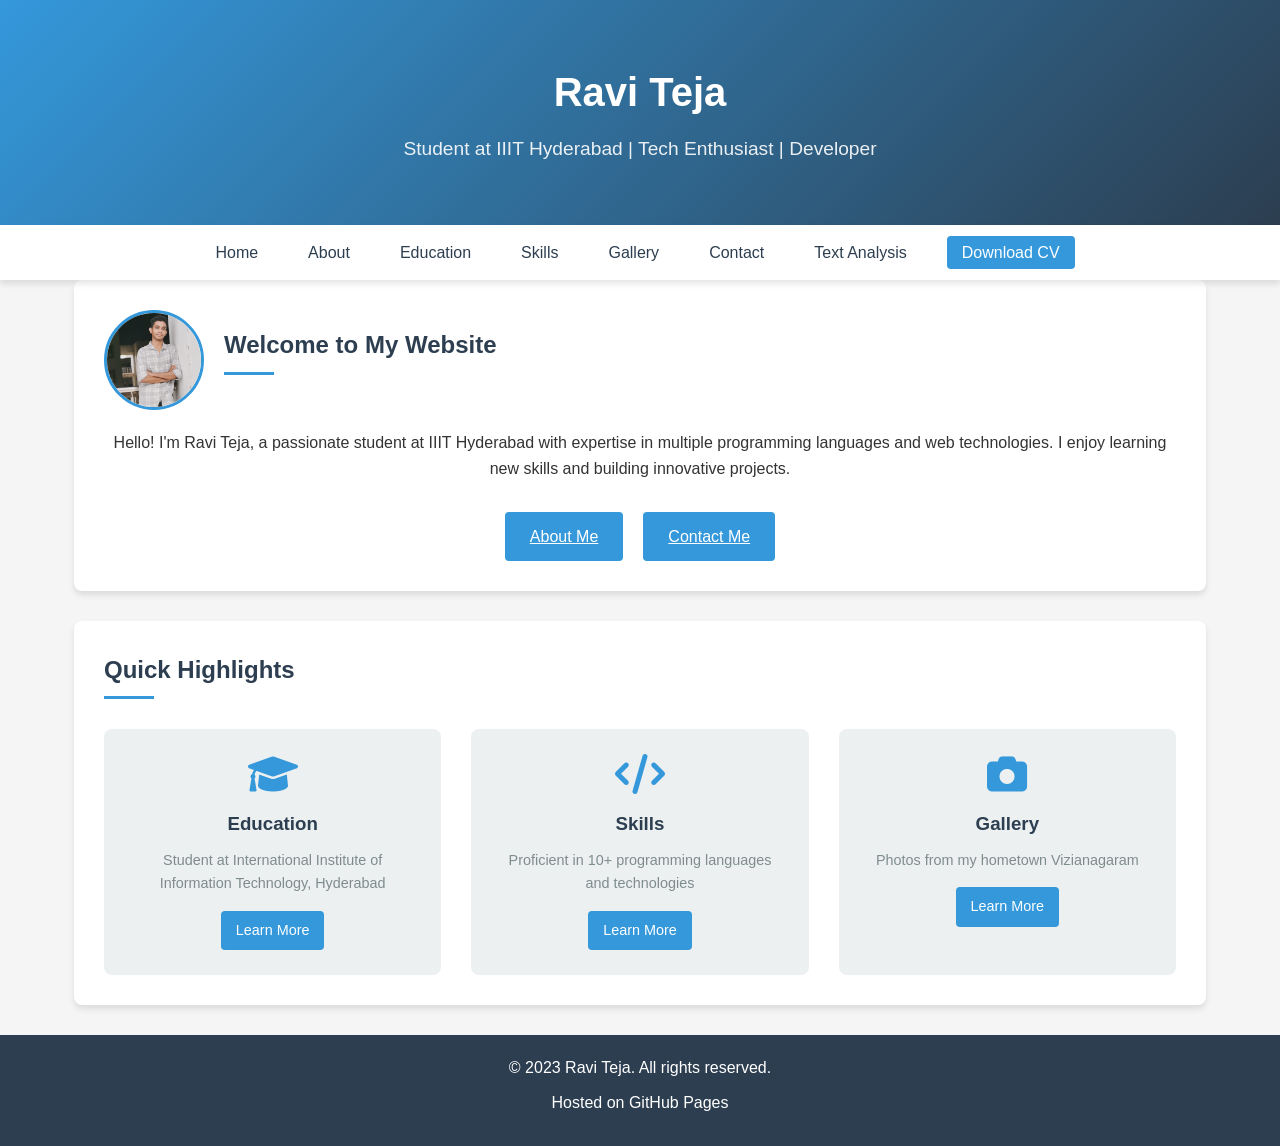
<file: index.html>
<!DOCTYPE html>
<html lang="en">
<head>
    <meta charset="UTF-8">
    <meta name="viewport" content="width=device-width, initial-scale=1.0">
    <title>Ravi Teja | Home</title>
    <link rel="stylesheet" href="styles.css">
    <link rel="stylesheet" href="https://cdnjs.cloudflare.com/ajax/libs/font-awesome/6.0.0-beta3/css/all.min.css">
</head>
<body>
    <header>
        <div class="container">
            <h1>Ravi Teja</h1>
            <p>Student at IIIT Hyderabad | Tech Enthusiast | Developer</p>
        </div>
    </header>

    <nav>
        <div class="contain">
            <ul>
                <li><a href="index.html">Home</a></li>
                <li><a href="about.html">About</a></li>
                <li><a href="education.html">Education</a></li>
                <li><a href="skills.html">Skills</a></li>
                <li><a href="gallery.html">Gallery</a></li>
                <li><a href="contact.html">Contact</a></li>
                <li><a href="text-analysis.html">Text Analysis</a></li>
                <li><a href="assets/cv.pdf" target="_blank" class="cv-link">Download CV</a></li>
            </ul>
        </div>
    </nav>

    <main class="container">
        <section class="card home-intro">
            <div class="profile-header">
                <img src="assets/profile.jpg" alt="Ravi Teja" class="profile-img">
                <h2>Welcome to My Website</h2>
            </div>
            <p>
                Hello! I'm Ravi Teja, a passionate student at IIIT Hyderabad with expertise in multiple programming 
                languages and web technologies. I enjoy learning new skills and building innovative projects.
            </p>
            <div class="home-links">
                <a href="about.html" class="btn">About Me</a>
                <a href="contact.html" class="btn">Contact Me</a>
            </div>
        </section>

        <section class="card home-highlights">
            <h2>Quick Highlights</h2>
            <div class="highlights-container">
                <div class="highlight">
                    <i class="fas fa-graduation-cap"></i>
                    <h3>Education</h3>
                    <p>Student at International Institute of Information Technology, Hyderabad</p>
                    <a href="education.html" class="btn-small">Learn More</a>
                </div>
                <div class="highlight">
                    <i class="fas fa-code"></i>
                    <h3>Skills</h3>
                    <p>Proficient in 10+ programming languages and technologies</p>
                    <a href="skills.html" class="btn-small">Learn More</a>
                </div>
                <div class="highlight">
                    <i class="fas fa-camera"></i>
                    <h3>Gallery</h3>
                    <p>Photos from my hometown Vizianagaram</p>
                    <a href="gallery.html" class="btn-small">Learn More</a>
                </div>
            </div>
        </section>
    </main>

    <footer>
        <div class="container">
            <p>&copy; 2023 Ravi Teja. All rights reserved.</p>
            <p>Hosted on GitHub Pages</p>
        </div>
    </footer>

    <script src="script.js"></script>
    <script src="text-analysis.js"></script>
</body>
</html>
</file>
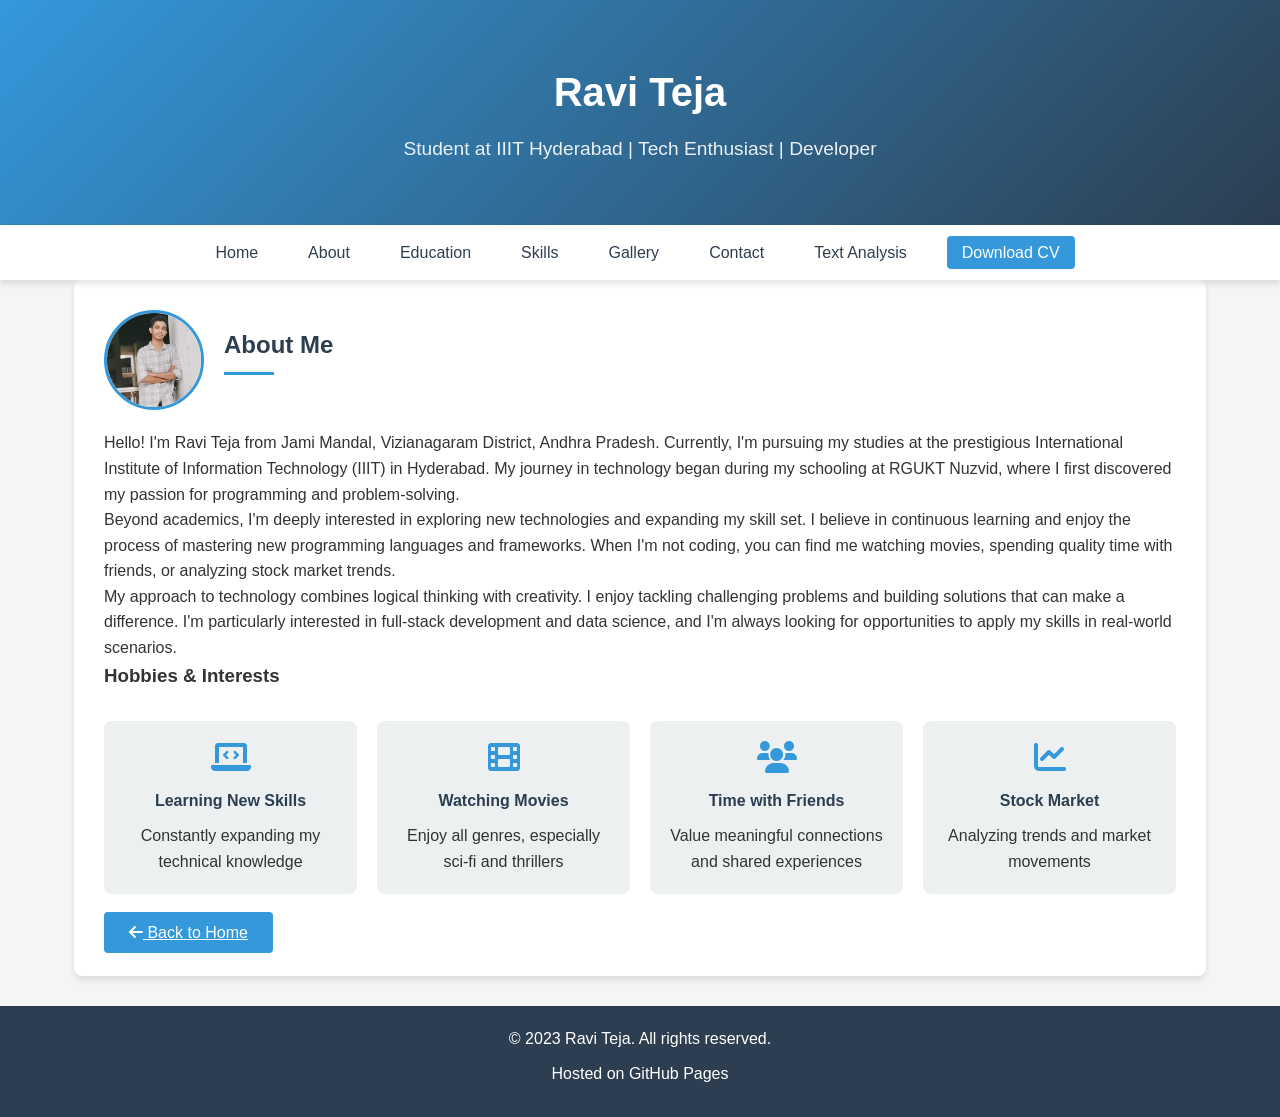
<file: about.html>
<!DOCTYPE html>
<html lang="en">
<head>
    <meta charset="UTF-8">
    <meta name="viewport" content="width=device-width, initial-scale=1.0">
    <title>Ravi Teja | About</title>
    <link rel="stylesheet" href="styles.css">
    <link rel="stylesheet" href="https://cdnjs.cloudflare.com/ajax/libs/font-awesome/6.0.0-beta3/css/all.min.css">
</head>
<body>
    <header>
        <div class="container">
            <h1>Ravi Teja</h1>
            <p>Student at IIIT Hyderabad | Tech Enthusiast | Developer</p>
        </div>
    </header>

    <nav>
        <div class="contain">
            <ul>
                <li><a href="index.html">Home</a></li>
                <li><a href="about.html">About</a></li>
                <li><a href="education.html">Education</a></li>
                <li><a href="skills.html">Skills</a></li>
                <li><a href="gallery.html">Gallery</a></li>
                <li><a href="contact.html">Contact</a></li>
                <li><a href="text-analysis.html">Text Analysis</a></li>
                <li><a href="assets/cv.pdf" target="_blank" class="cv-link">Download CV</a></li>
            </ul>
        </div>
    </nav>
    <main class="container">
        <section class="card">
            <div class="profile-header">
                <img src="assets/profile.jpg" alt="Ravi Teja" class="profile-img">
                <h2>About Me</h2>
            </div>
            <p>
                Hello! I'm Ravi Teja from Jami Mandal, Vizianagaram District, Andhra Pradesh. Currently, 
                I'm pursuing my studies at the prestigious International Institute of Information Technology (IIIT) 
                in Hyderabad. My journey in technology began during my schooling at RGUKT Nuzvid, where I first 
                discovered my passion for programming and problem-solving.
            </p>
            <p>
                Beyond academics, I'm deeply interested in exploring new technologies and expanding my skill set. 
                I believe in continuous learning and enjoy the process of mastering new programming languages and 
                frameworks. When I'm not coding, you can find me watching movies, spending quality time with friends, 
                or analyzing stock market trends.
            </p>
            <p>
                My approach to technology combines logical thinking with creativity. I enjoy tackling challenging 
                problems and building solutions that can make a difference. I'm particularly interested in full-stack 
                development and data science, and I'm always looking for opportunities to apply my skills in real-world 
                scenarios.
            </p>
            
            <h3>Hobbies & Interests</h3>
            <div class="hobbies-container">
                <div class="hobby">
                    <i class="fas fa-laptop-code"></i>
                    <h4>Learning New Skills</h4>
                    <p>Constantly expanding my technical knowledge</p>
                </div>
                <div class="hobby">
                    <i class="fas fa-film"></i>
                    <h4>Watching Movies</h4>
                    <p>Enjoy all genres, especially sci-fi and thrillers</p>
                </div>
                <div class="hobby">
                    <i class="fas fa-users"></i>
                    <h4>Time with Friends</h4>
                    <p>Value meaningful connections and shared experiences</p>
                </div>
                <div class="hobby">
                    <i class="fas fa-chart-line"></i>
                    <h4>Stock Market</h4>
                    <p>Analyzing trends and market movements</p>
                </div>
            </div>
            <br>
            <div class="back-home">
                <a href="index.html" class="btn"><i class="fas fa-arrow-left"></i> Back to Home</a>
            </div>
        </section>
    </main>

    <footer>
        <div class="container">
            <p>&copy; 2023 Ravi Teja. All rights reserved.</p>
            <p>Hosted on GitHub Pages</p>
        </div>
    </footer>

    <script src="script.js"></script>
</body>
</html>
</file>
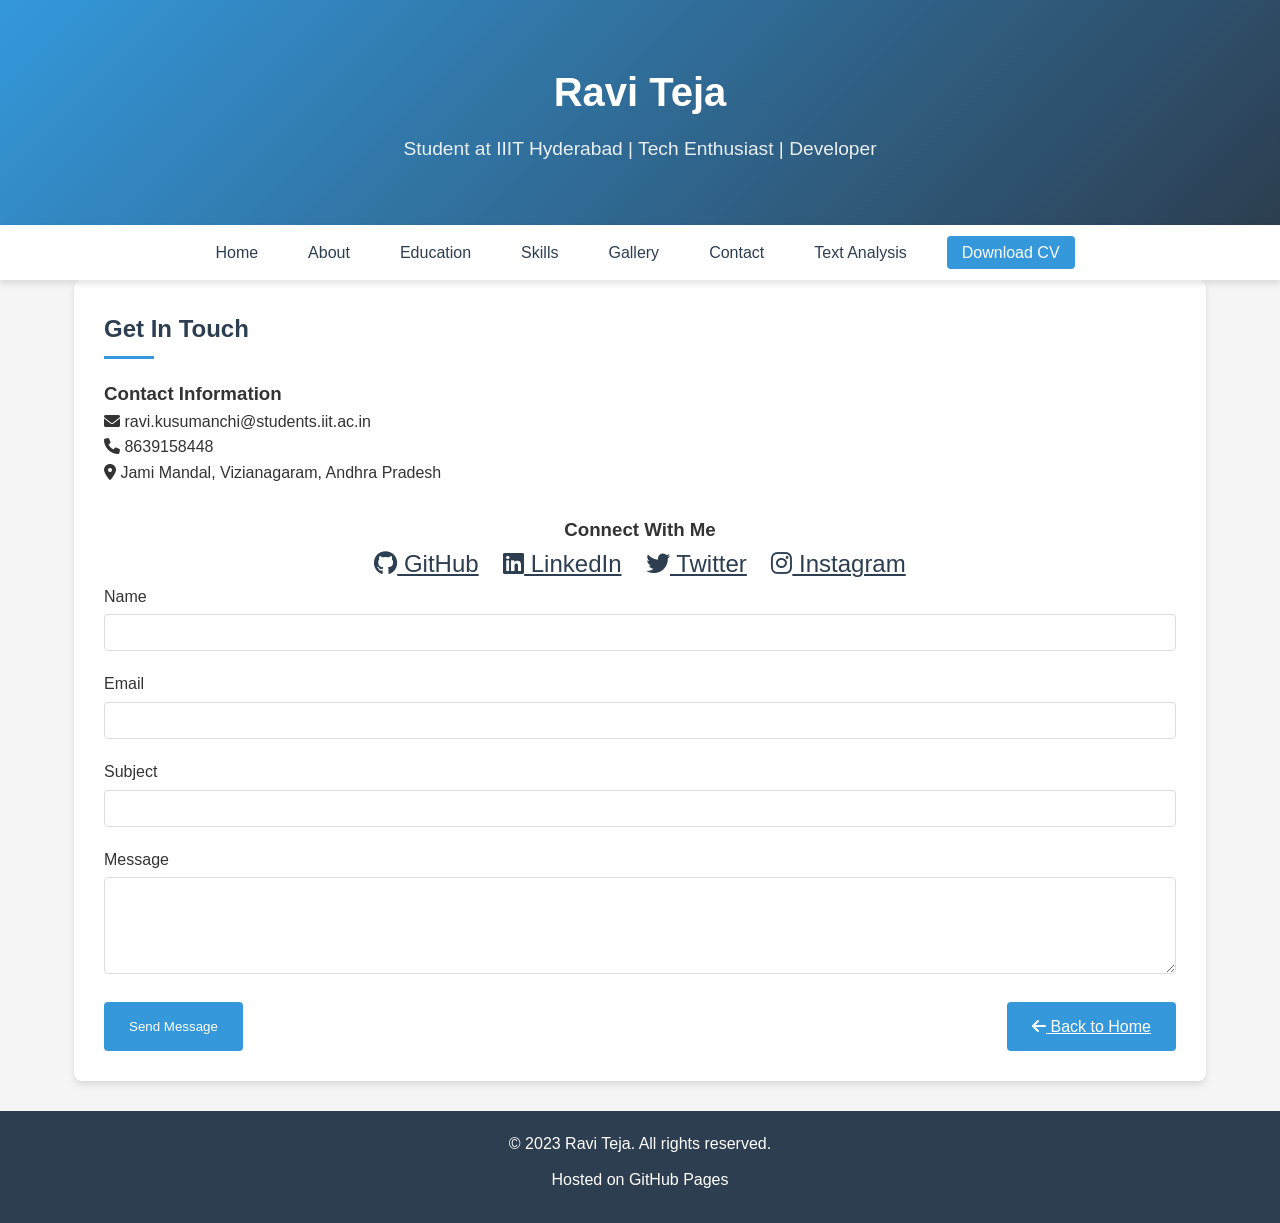
<file: contact.html>
<!DOCTYPE html>
<html lang="en">
<head>
    <meta charset="UTF-8">
    <meta name="viewport" content="width=device-width, initial-scale=1.0">
    <title>Ravi Teja | Contact</title>
    <link rel="stylesheet" href="styles.css">
    <link rel="stylesheet" href="https://cdnjs.cloudflare.com/ajax/libs/font-awesome/6.0.0-beta3/css/all.min.css">
</head>
<body>
    <header>
        <div class="container">
            <h1>Ravi Teja</h1>
            <p>Student at IIIT Hyderabad | Tech Enthusiast | Developer</p>
        </div>
    </header>

    <nav>
        <div class="contain">
            <ul>
                <li><a href="index.html">Home</a></li>
                <li><a href="about.html">About</a></li>
                <li><a href="education.html">Education</a></li>
                <li><a href="skills.html">Skills</a></li>
                <li><a href="gallery.html">Gallery</a></li>
                <li><a href="contact.html">Contact</a></li>
                <li><a href="text-analysis.html">Text Analysis</a></li>
                <li><a href="assets/cv.pdf" target="_blank" class="cv-link">Download CV</a></li>
            </ul>
        </div>
    </nav>

    <main class="container">
        <section class="card">
            <h2>Get In Touch</h2>
            <div class="contact-container">
                <div class="contact-info">
                    <h3>Contact Information</h3>
                    <p><i class="fas fa-envelope"></i> ravi.kusumanchi@students.iit.ac.in</p>
                    <p><i class="fas fa-phone"></i> 8639158448 </p>
                    <p><i class="fas fa-map-marker-alt"></i> Jami Mandal, Vizianagaram, Andhra Pradesh</p>
                    
                    <div class="social-links">
                        <h3>Connect With Me</h3>
                        <a href="https://github.com" target="_blank"><i class="fab fa-github"></i> GitHub</a>
                        <a href="https://linkedin.com" target="_blank"><i class="fab fa-linkedin"></i> LinkedIn</a>
                        <a href="https://twitter.com" target="_blank"><i class="fab fa-twitter"></i> Twitter</a>
                        <a href="https://instagram.com" target="_blank"><i class="fab fa-instagram"></i> Instagram</a>
                    </div>
                </div>
                
                <form id="contact-form" class="contact-form">
                    <div class="form-group">
                        <label for="name">Name</label>
                        <input type="text" id="name" name="name" required>
                    </div>
                    <div class="form-group">
                        <label for="email">Email</label>
                        <input type="email" id="email" name="email" required>
                    </div>
                    <div class="form-group">
                        <label for="subject">Subject</label>
                        <input type="text" id="subject" name="subject" required>
                    </div>
                    <div class="form-group">
                        <label for="message">Message</label>
                        <textarea id="message" name="message" rows="5" required></textarea>
                    </div>
                </form>
            </div>
            
            <!-- In contact.html -->
<div class="back-home1">
    <button type="submit" form="contact-form" class="btn">Send Message</button>
    <a href="index.html" class="btn"><i class="fas fa-arrow-left"></i> Back to Home</a>
</div>
        </section>
    </main>

    <footer>
        <div class="container">
            <p>&copy; 2023 Ravi Teja. All rights reserved.</p>
            <p>Hosted on GitHub Pages</p>
        </div>
    </footer>

    <script src="script.js"></script>
</body>
</html>
</file>
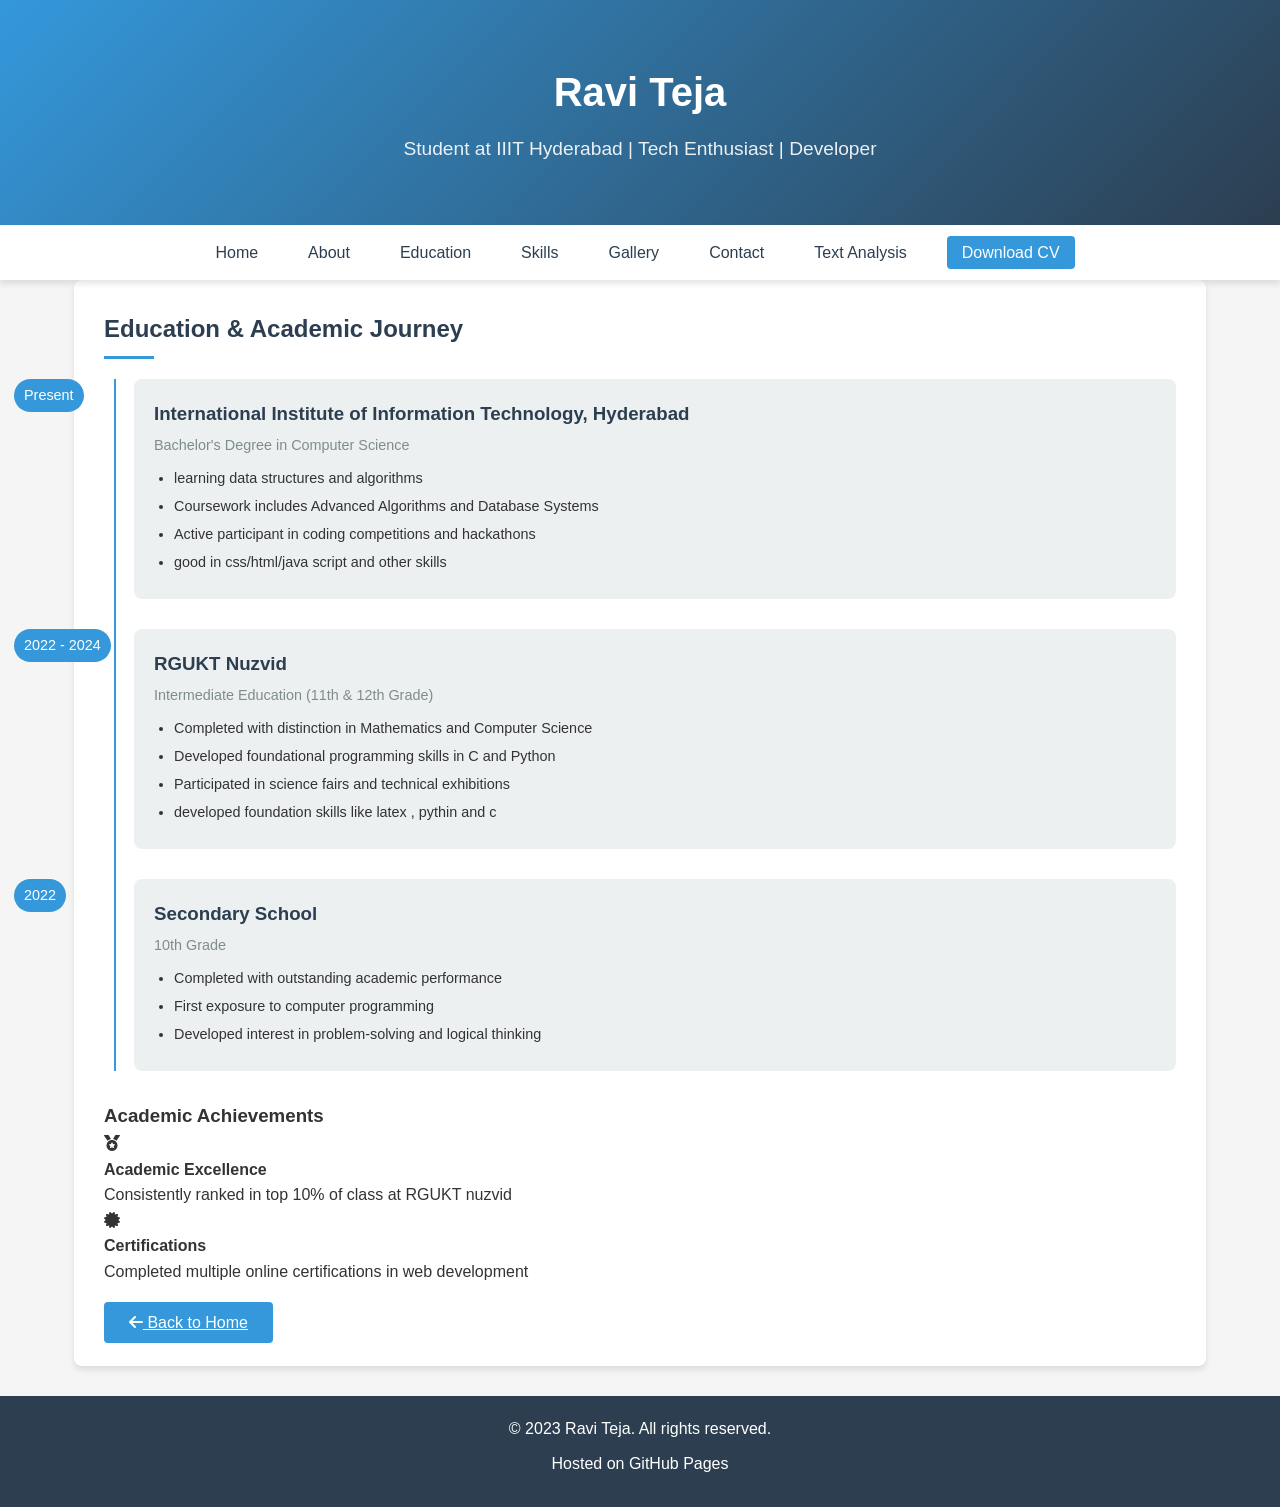
<file: education.html>
<!DOCTYPE html>
<html lang="en">
<head>
    <meta charset="UTF-8">
    <meta name="viewport" content="width=device-width, initial-scale=1.0">
    <title>Ravi Teja | Education</title>
    <link rel="stylesheet" href="styles.css">
    <link rel="stylesheet" href="https://cdnjs.cloudflare.com/ajax/libs/font-awesome/6.0.0-beta3/css/all.min.css">
</head>
<body>
    <header>
        <div class="container">
            <h1>Ravi Teja</h1>
            <p>Student at IIIT Hyderabad | Tech Enthusiast | Developer</p>
        </div>
    </header>

    <nav>
        <div class="contain">
            <ul>
                <li><a href="index.html">Home</a></li>
                <li><a href="about.html">About</a></li>
                <li><a href="education.html">Education</a></li>
                <li><a href="skills.html">Skills</a></li>
                <li><a href="gallery.html">Gallery</a></li>
                <li><a href="contact.html">Contact</a></li>
                <li><a href="text-analysis.html">Text Analysis</a></li>
                <li><a href="assets/cv.pdf" target="_blank" class="cv-link">Download CV</a></li>
            </ul>
        </div>
    </nav>

    <main class="container">
        <section class="card">
            <h2>Education & Academic Journey</h2>
            <div class="timeline">
                <div class="timeline-item">
                    <div class="timeline-date">Present</div>
                    <div class="timeline-content">
                        <h3>International Institute of Information Technology, Hyderabad</h3>
                        <p>Bachelor's Degree in Computer Science</p>
                        <ul>
                            <li> learning data structures and algorithms </li>
                            <li>Coursework includes Advanced Algorithms and Database Systems</li>
                            <li>Active participant in coding competitions and hackathons</li>
                            <li> good in css/html/java script and other skills </li>
                        </ul>
                    </div>
                </div>
                <div class="timeline-item">
                    <div class="timeline-date">2022 - 2024</div>
                    <div class="timeline-content">
                        <h3>RGUKT Nuzvid</h3>
                        <p>Intermediate Education (11th & 12th Grade)</p>
                        <ul>
                            <li>Completed with distinction in Mathematics and Computer Science</li>
                            <li>Developed foundational programming skills in C and Python</li>
                            <li>Participated in science fairs and technical exhibitions</li>
                            <li> developed foundation skills like latex , pythin and c </li>
                        </ul>
                    </div>
                </div>
                <div class="timeline-item">
                    <div class="timeline-date">2022</div>
                    <div class="timeline-content">
                        <h3>Secondary School</h3>
                        <p>10th Grade</p>
                        <ul>
                            <li>Completed with outstanding academic performance</li>
                            <li>First exposure to computer programming</li>
                            <li>Developed interest in problem-solving and logical thinking</li>
                        </ul>
                    </div>
                </div>
            </div>
            
            <h3>Academic Achievements</h3>
            <div class="achievements">
                
                <div class="achievement">
                    <i class="fas fa-medal"></i>
                    <h4>Academic Excellence</h4>
                    <p>Consistently ranked in top 10% of class at RGUKT nuzvid</p>
                </div>
                <div class="achievement">
                    <i class="fas fa-certificate"></i>
                    <h4>Certifications</h4>
                    <p>Completed multiple online certifications in web development</p>
                </div>
            </div>
            <br>
            <div class="back-home">
                <a href="index.html" class="btn"><i class="fas fa-arrow-left"></i> Back to Home</a>
            </div>
        </section>
    </main>

    <footer>
        <div class="container">
            <p>&copy; 2023 Ravi Teja. All rights reserved.</p>
            <p>Hosted on GitHub Pages</p>
        </div>
    </footer>

    <script src="script.js"></script>
</body>
</html>
</file>
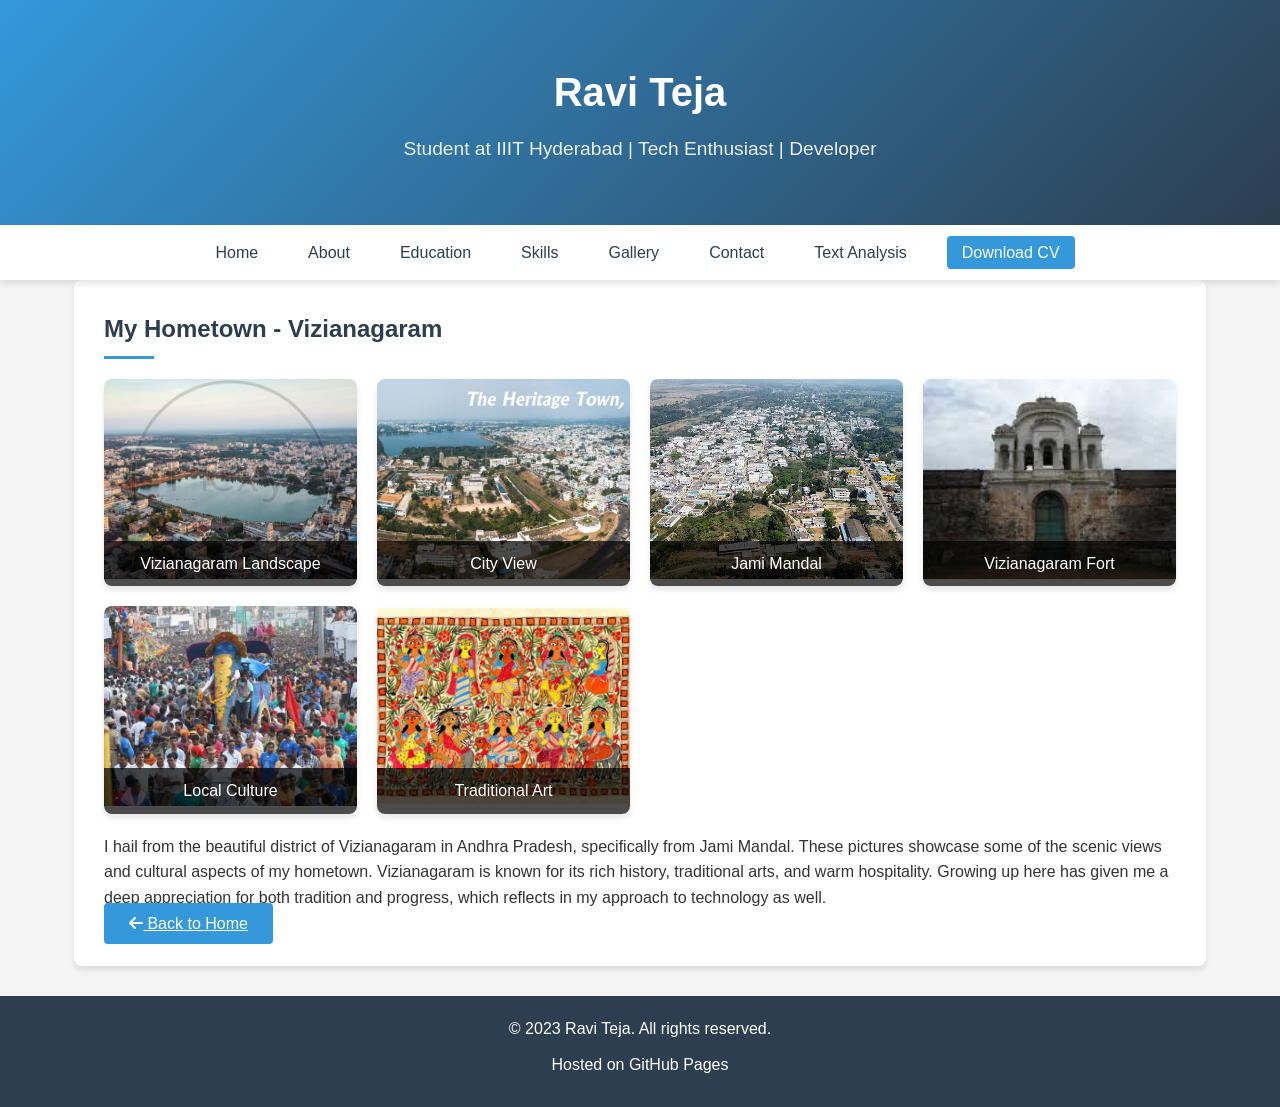
<file: gallery.html>
<!DOCTYPE html>
<html lang="en">
<head>
    <meta charset="UTF-8">
    <meta name="viewport" content="width=device-width, initial-scale=1.0">
    <title>Ravi Teja | Gallery</title>
    <link rel="stylesheet" href="styles.css">
    <link rel="stylesheet" href="https://cdnjs.cloudflare.com/ajax/libs/font-awesome/6.0.0-beta3/css/all.min.css">
</head>
<body>
    <header>
        <div class="container">
            <h1>Ravi Teja</h1>
            <p>Student at IIIT Hyderabad | Tech Enthusiast | Developer</p>
        </div>
    </header>
    <nav>
        <div class="contain">
            <ul>
                <li><a href="index.html">Home</a></li>
                <li><a href="about.html">About</a></li>
                <li><a href="education.html">Education</a></li>
                <li><a href="skills.html">Skills</a></li>
                <li><a href="gallery.html">Gallery</a></li>
                <li><a href="contact.html">Contact</a></li>
                <li><a href="text-analysis.html">Text Analysis</a></li>
                <li><a href="assets/cv.pdf" target="_blank" class="cv-link">Download CV</a></li>
            </ul>
        </div>
    </nav>

    <main class="container">
        <section class="card">
            <h2>My Hometown - Vizianagaram</h2>
            <div class="gallery-container">
                <div class="gallery-item">
                    <img src="assets/86705bb97989215756bbaffeda05bc10.jpg" alt="Vizianagaram Landscape">
                    <div class="gallery-caption">Vizianagaram Landscape</div>
                </div>
                <div class="gallery-item">
                    <img src="assets/201658354_4208657752528798_4245248221927515156_n.jpg" alt="Vizianagaram City View">
                    <div class="gallery-caption">City View</div>
                </div>
                <div class="gallery-item">
                    <img src="assets/Aerial_view_of_Jami_village.jpg" alt="Jami Mandal">
                    <div class="gallery-caption">Jami Mandal</div>
                </div>
                <div class="gallery-item">
                    <img src="assets/images.jpeg" alt="Vizianagaram Fort">
                    <div class="gallery-caption">Vizianagaram Fort</div>
                </div>
                <div class="gallery-item">
                    <img src="assets/71661007.webp" alt="Local Culture">
                    <div class="gallery-caption">Local Culture</div>
                </div>
                <div class="gallery-item">
                    <img src="assets/madhubani-art.webp" alt="Traditional Art">
                    <div class="gallery-caption">Traditional Art</div>
                </div>
            </div>
            <p class="gallery-description">
                I hail from the beautiful district of Vizianagaram in Andhra Pradesh, specifically from Jami Mandal. 
                These pictures showcase some of the scenic views and cultural aspects of my hometown. Vizianagaram 
                is known for its rich history, traditional arts, and warm hospitality. Growing up here has given me 
                a deep appreciation for both tradition and progress, which reflects in my approach to technology as well.
            </p>
            <div class="back-home">
                <a href="index.html" class="btn"><i class="fas fa-arrow-left"></i> Back to Home</a>
            </div>
        </section>
    </main>

    <footer>
        <div class="container">
            <p>&copy; 2023 Ravi Teja. All rights reserved.</p>
            <p>Hosted on GitHub Pages</p>
        </div>
    </footer>

    <script src="script.js"></script>
</body>
</html>
</file>
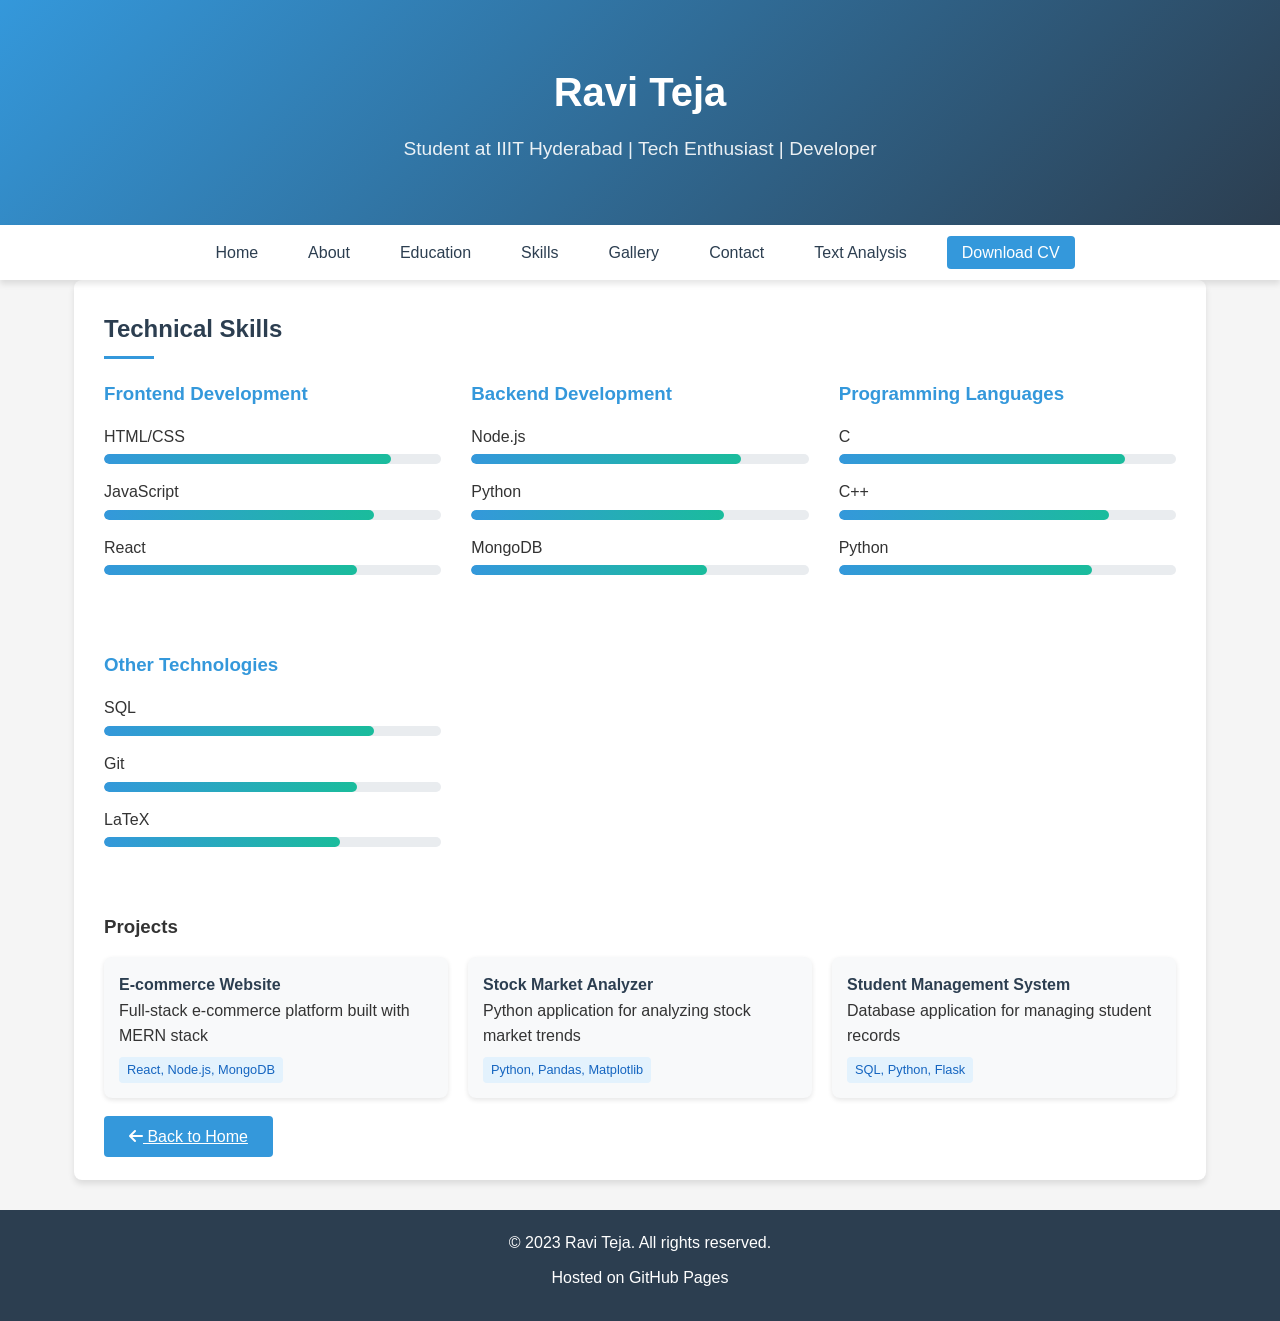
<file: skills.html>
<!DOCTYPE html>
<html lang="en">
<head>
    <meta charset="UTF-8">
    <meta name="viewport" content="width=device-width, initial-scale=1.0">
    <title>Ravi Teja | Skills</title>
    <link rel="stylesheet" href="styles.css">
    <link rel="stylesheet" href="https://cdnjs.cloudflare.com/ajax/libs/font-awesome/6.0.0-beta3/css/all.min.css">
</head>
<body>
    <header>
        <div class="container">
            <h1>Ravi Teja</h1>
            <p>Student at IIIT Hyderabad | Tech Enthusiast | Developer</p>
        </div>
    </header>

    <nav>
        <div class="contain">
            <ul>
                <li><a href="index.html">Home</a></li>
                <li><a href="about.html">About</a></li>
                <li><a href="education.html">Education</a></li>
                <li><a href="skills.html">Skills</a></li>
                <li><a href="gallery.html">Gallery</a></li>
                <li><a href="contact.html">Contact</a></li>
                <li><a href="text-analysis.html">Text Analysis</a></li>
                <li><a href="assets/cv.pdf" target="_blank" class="cv-link">Download CV</a></li>
            </ul>
        </div>
    </nav>

    <main class="container">
        <section class="card">
            <h2>Technical Skills</h2>
            <div class="skills-container">
                <div class="skill-category">
                    <h3>Frontend Development</h3>
                    <div class="skill" data-level="85">
                        <span>HTML/CSS</span>
                        <div class="skill-bar"><div class="skill-level"></div></div>
                    </div>
                    <div class="skill" data-level="80">
                        <span>JavaScript</span>
                        <div class="skill-bar"><div class="skill-level"></div></div>
                    </div>
                    <div class="skill" data-level="75">
                        <span>React</span>
                        <div class="skill-bar"><div class="skill-level"></div></div>
                    </div>
                </div>
                <div class="skill-category">
                    <h3>Backend Development</h3>
                    <div class="skill" data-level="80">
                        <span>Node.js</span>
                        <div class="skill-bar"><div class="skill-level"></div></div>
                    </div>
                    <div class="skill" data-level="75">
                        <span>Python</span>
                        <div class="skill-bar"><div class="skill-level"></div></div>
                    </div>
                    <div class="skill" data-level="70">
                        <span>MongoDB</span>
                        <div class="skill-bar"><div class="skill-level"></div></div>
                    </div>
                </div>
                <div class="skill-category">
                    <h3>Programming Languages</h3>
                    <div class="skill" data-level="85">
                        <span>C</span>
                        <div class="skill-bar"><div class="skill-level"></div></div>
                    </div>
                    <div class="skill" data-level="80">
                        <span>C++</span>
                        <div class="skill-bar"><div class="skill-level"></div></div>
                    </div>
                    <div class="skill" data-level="75">
                        <span>Python</span>
                        <div class="skill-bar"><div class="skill-level"></div></div>
                    </div>
                </div>
                <div class="skill-category">
                    <h3>Other Technologies</h3>
                    <div class="skill" data-level="80">
                        <span>SQL</span>
                        <div class="skill-bar"><div class="skill-level"></div></div>
                    </div>
                    <div class="skill" data-level="75">
                        <span>Git</span>
                        <div class="skill-bar"><div class="skill-level"></div></div>
                    </div>
                    <div class="skill" data-level="70">
                        <span>LaTeX</span>
                        <div class="skill-bar"><div class="skill-level"></div></div>
                    </div>
                </div>
            </div>
            
            <h3>Projects</h3>
            <div class="projects">
                <div class="project">
                    <h4>E-commerce Website</h4>
                    <p>Full-stack e-commerce platform built with MERN stack</p>
                    <span class="tech-used">React, Node.js, MongoDB</span>
                </div>
                <div class="project">
                    <h4>Stock Market Analyzer</h4>
                    <p>Python application for analyzing stock market trends</p>
                    <span class="tech-used">Python, Pandas, Matplotlib</span>
                </div>
                <div class="project">
                    <h4>Student Management System</h4>
                    <p>Database application for managing student records</p>
                    <span class="tech-used">SQL, Python, Flask</span>
                </div>
            </div>
            <br>
            <div class="back-home">
                <a href="index.html" class="btn"><i class="fas fa-arrow-left"></i> Back to Home</a>
            </div>
        </section>
    </main>

    <footer>
        <div class="container">
            <p>&copy; 2023 Ravi Teja. All rights reserved.</p>
            <p>Hosted on GitHub Pages</p>
        </div>
    </footer>

    <script src="script.js"></script>
</body>
</html>
</file>
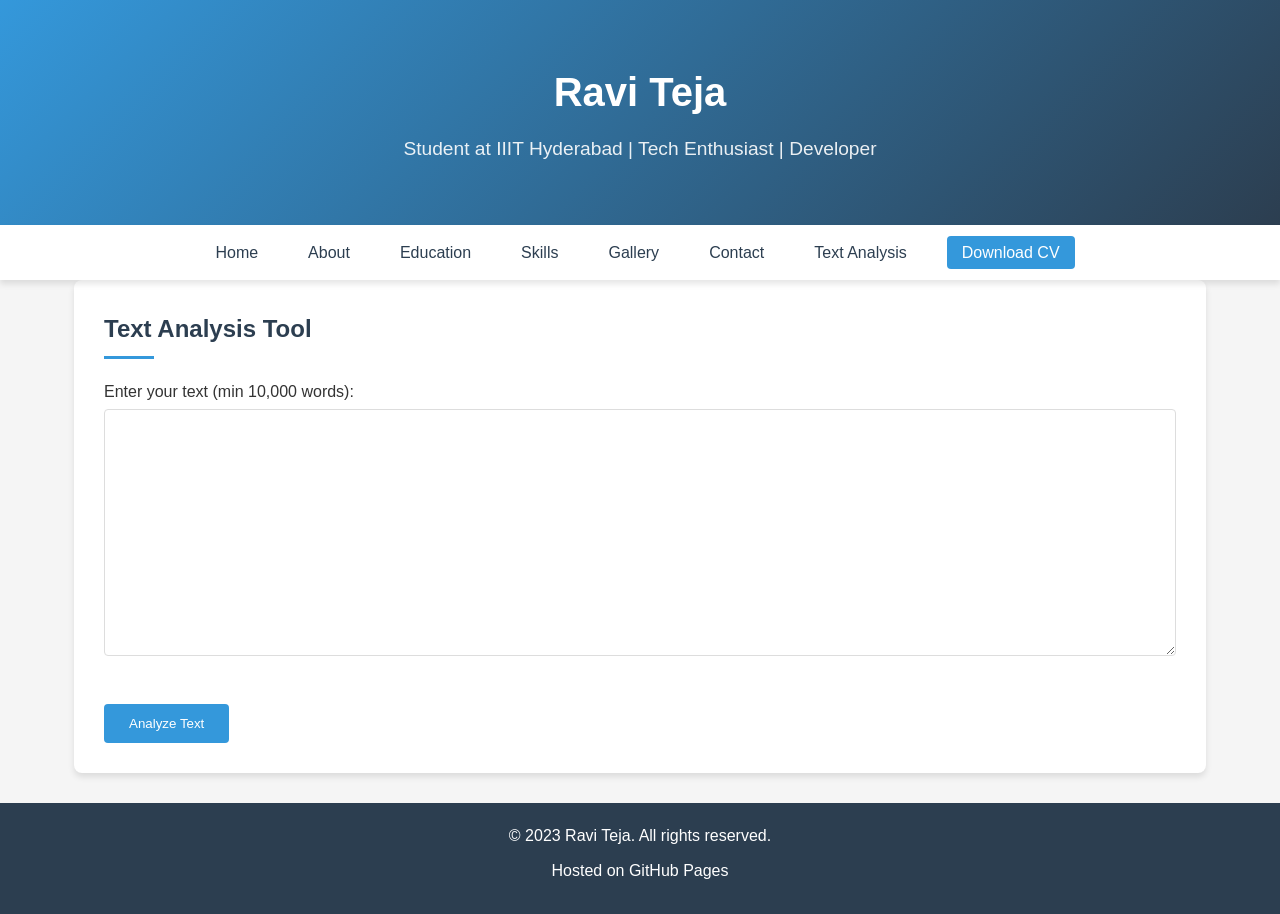
<file: text-analysis.html>
<!DOCTYPE html>
<html lang="en">
<head>
    <meta charset="UTF-8">
    <meta name="viewport" content="width=device-width, initial-scale=1.0">
    <title>Ravi Teja | Text Analysis</title>
    <link rel="stylesheet" href="styles.css">
    <link rel="stylesheet" href="https://cdnjs.cloudflare.com/ajax/libs/font-awesome/6.0.0-beta3/css/all.min.css">
</head>
<body>
    <header>
        <div class="container">
            <h1>Ravi Teja</h1>
            <p>Student at IIIT Hyderabad | Tech Enthusiast | Developer</p>
        </div>
    </header>

    <nav>
        <div class="contain">
            <ul>
                <li><a href="index.html">Home</a></li>
                <li><a href="about.html">About</a></li>
                <li><a href="education.html">Education</a></li>
                <li><a href="skills.html">Skills</a></li>
                <li><a href="gallery.html">Gallery</a></li>
                <li><a href="contact.html">Contact</a></li>
                <li><a href="text-analysis.html">Text Analysis</a></li>
                <li><a href="assets/cv.pdf" target="_blank" class="cv-link">Download CV</a></li>
            </ul>
        </div>
    </nav>
    <main class="container">
        <section class="card">
            <h2>Text Analysis Tool</h2>
            
            <div class="form-group">
                <label for="text-input">Enter your text (min 10,000 words):</label>
                <textarea id="text-input" rows="15" required></textarea>
            </div>
            
            <button id="analyze-btn" class="btn">Analyze Text</button>
            
            <div id="results" class="analysis-results">
                <h3>Basic Statistics</h3>
                <div id="basic-stats" class="stats-container"></div>
                
                <h3>Pronouns Count</h3>
                <div id="pronouns" class="stats-container"></div>
                
                <h3>Prepositions Count</h3>
                <div id="prepositions" class="stats-container"></div>
                
                <h3>Articles Count</h3>
                <div id="articles" class="stats-container"></div>
            </div>
        </section>
    </main>

    <footer>
        <div class="container">
            <p>&copy; 2023 Ravi Teja. All rights reserved.</p>
            <p>Hosted on GitHub Pages</p>
        </div>
    </footer>

    <script src="text-analysis.js"></script>
</body>
</html>
</file>
<file: styles.css>
:root {
    --primary-color: #3498db;
    --secondary-color: #2c3e50;
    --accent-color: #e74c3c;
    --light-color: #ecf0f1;
    --dark-color: #2c3e50;
    --text-color: #333;
    --text-light: #7f8c8d;
    --shadow: 0 4px 6px rgba(0, 0, 0, 0.1);
    --transition: all 0.3s ease;
}

* {
    margin: 0;
    padding: 0;
    box-sizing: border-box;
}

body {
    font-family: 'Segoe UI', Tahoma, Geneva, Verdana, sans-serif;
    line-height: 1.6;
    color: var(--text-color);
    background-color: #f5f5f5;
}

.container {
    width: 90%;
    max-width: 1200px;
    margin: 0 auto;
    padding: 0 10px;
}

.contain {
display: flex;
justify-content: center;
align-items:space-around;
}



header {
    background: linear-gradient(135deg, var(--primary-color), var(--secondary-color));
    color: white;
    text-align: center;
    padding: 60px 0;
}

header h1 {
    font-size: 2.5rem;
    margin-bottom: 10px;
}

header p {
    font-size: 1.2rem;
    opacity: 0.9;
}

nav {
    background-color: white;
    box-shadow: var(--shadow);
    position: sticky;
    top: 0;
    z-index: 100;
}

nav ul {
    display: flex;
    list-style: none;
    justify-content: center;
    padding: 15px 0;
}

nav li {
    margin: 0 15px;
}

nav a {
    text-decoration: none;
    color: var(--dark-color);
    font-weight: 500;
    transition: var(--transition);
    padding: 5px 10px;
    border-radius: 4px;
}

nav a:hover {
    color: var(--primary-color);
}

.cv-link {
    background-color: var(--primary-color);
    color: white !important;
    padding: 8px 15px !important;
}

.cv-link:hover {
    background-color: var(--secondary-color);
    color: white !important;
}

main {
    padding: 40px 0;
}

.card {
    background-color: white;
    border-radius: 8px;
    box-shadow: var(--shadow);
    padding: 30px;
    margin-bottom: 30px;
}

.card h2 {
    color: var(--secondary-color);
    margin-bottom: 20px;
    position: relative;
    padding-bottom: 10px;
}

.card h2::after {
    content: '';
    position: absolute;
    bottom: 0;
    left: 0;
    width: 50px;
    height: 3px;
    background-color: var(--primary-color);
}

.profile-header {
    display: flex;
    align-items: center;
    margin-bottom: 20px;
}

.profile-img {
    width: 100px;
    height: 100px;
    border-radius: 50%;
    object-fit: cover;
    margin-right: 20px;
    border: 3px solid var(--primary-color);
}

.timeline {
    position: relative;
    padding-left: 30px;
}

.timeline::before {
    content: '';
    position: absolute;
    left: 10px;
    top: 0;
    bottom: 0;
    width: 2px;
    background-color: var(--primary-color);
}

.timeline-item {
    position: relative;
    margin-bottom: 30px;
}

.timeline-date {
    position: absolute;
    left: -120px;
    top: 0;
    background-color: var(--primary-color);
    color: white;
    padding: 5px 10px;
    border-radius: 20px;
    font-size: 0.9rem;
}

.timeline-content {
    background-color: var(--light-color);
    padding: 20px;
    border-radius: 8px;
    position: relative;
}

.timeline-content h3 {
    color: var(--secondary-color);
    margin-bottom: 5px;
}

.timeline-content p {
    color: var(--text-light);
    margin-bottom: 10px;
    font-size: 0.9rem;
}

.timeline-content ul {
    padding-left: 20px;
}

.timeline-content li {
    margin-bottom: 5px;
    font-size: 0.9rem;
}

.skills-container {
    display: grid;
    grid-template-columns: repeat(auto-fit, minmax(300px, 1fr));
    gap: 30px;
}

.skill-category h3 {
    color: var(--primary-color);
    margin-bottom: 15px;
}

.skill {
    margin-bottom: 20px;
}

.skill span {
    display: block;
    margin-bottom: 5px;
    font-weight: 500;
}

.skill-bar {
    height: 10px;
    background-color: #e0e0e0;
    border-radius: 5px;
    overflow: hidden;
}

.skill-level {
    height: 100%;
    background-color: var(--primary-color);
    width: 0;
    transition: width 1s ease;
}

.gallery-container {
    display: grid;
    grid-template-columns: repeat(auto-fit, minmax(250px, 1fr));
    gap: 20px;
    margin-bottom: 20px;
}

.gallery-item {
    position: relative;
    overflow: hidden;
    border-radius: 8px;
    box-shadow: var(--shadow);
}

.gallery-item img {
    width: 100%;
    height: 200px;
    object-fit: cover;
    transition: var(--transition);
}

.gallery-item:hover img {
    transform: scale(1.05);
}

.gallery-caption {
    position: absolute;
    bottom: 0;
    left: 0;
    right: 0;
    background-color: rgba(0, 0, 0, 0.7);
    color: white;
    padding: 10px;
    text-align: center;
}

.form-group {
    margin-bottom: 20px;
}

.form-group label {
    display: block;
    margin-bottom: 5px;
    font-weight: 500;
}

.form-group input,
.form-group textarea {
    width: 100%;
    padding: 10px;
    border: 1px solid #ddd;
    border-radius: 4px;
    font-family: inherit;
}

.form-group textarea {
    resize: vertical;
}

.btn {
    background-color: var(--primary-color);
    color: white;
    border: none;
    padding: 12px 25px;
    border-radius: 4px;
    cursor: pointer;
    font-weight: 500;
    transition: var(--transition);
}

.btn:hover {
    background-color: var(--secondary-color);
}

.social-links {
    margin-top: 30px;
    text-align: center;
}

.social-links a {
    display: inline-block;
    margin: 0 10px;
    color: var(--secondary-color);
    font-size: 1.5rem;
    transition: var(--transition);
}

.social-links a:hover {
    color: var(--primary-color);
    transform: translateY(-3px);
}

footer {
    background-color: var(--secondary-color);
    color: white;
    text-align: center;
    padding: 20px 0;
}

footer p {
    margin-bottom: 10px;
}

/* Home Page Specific Styles */
.home-intro {
    text-align: center;
}

.home-links {
    margin-top: 30px;
    display: flex;
    justify-content: center;
    gap: 20px;
}

.highlights-container {
    display: grid;
    grid-template-columns: repeat(auto-fit, minmax(250px, 1fr));
    gap: 30px;
    margin-top: 30px;
}

.highlight {
    background-color: var(--light-color);
    padding: 25px;
    border-radius: 8px;
    text-align: center;
    transition: var(--transition);
}

.highlight:hover {
    transform: translateY(-5px);
    box-shadow: 0 10px 20px rgba(0, 0, 0, 0.1);
}

.highlight i {
    font-size: 2.5rem;
    color: var(--primary-color);
    margin-bottom: 15px;
}

.highlight h3 {
    margin-bottom: 10px;
    color: var(--secondary-color);
}

.highlight p {
    color: var(--text-light);
    font-size: 0.9rem;
    margin-bottom: 15px;
}

.btn-small {
    display: inline-block;
    background-color: var(--primary-color);
    color: white;
    padding: 8px 15px;
    border-radius: 4px;
    text-decoration: none;
    font-size: 0.9rem;
    transition: var(--transition);
}

.btn-small:hover {
    background-color: var(--secondary-color);
}

/* About Page Styles */
.hobbies-container {
    display: grid;
    grid-template-columns: repeat(auto-fit, minmax(200px, 1fr));
    gap: 20px;
    margin-top: 30px;
}

.hobby {
    text-align: center;
    padding: 20px;
    background-color: var(--light-color);
    border-radius: 8px;
}

.hobby i {
    font-size: 2rem;
    color: var(--primary-color);
    margin-bottom: 15px;
}

.hobby h4 {
    margin-bottom: 10px;
    color: var(--secondary-color);
}

.back-home1{
    display:flex;
    justify-content:space-between;

}

/* Text Analysis Page Styles */
.analysis-results {
    display: none;
    margin-top: 30px;
}

.stats-container {
    background-color: var(--light-color);
    padding: 20px;
    border-radius: 8px;
    margin-bottom: 20px;
}

.stats-container p {
    margin-bottom: 5px;
}

#text-input {
    width: 100%;
    padding: 10px;
    border: 1px solid #ddd;
    border-radius: 4px;
    font-family: inherit;
    margin-bottom: 20px;
}

/* Skill bars styling */
.skills-container {
    margin: 20px 0;
}

.skill-category {
    margin-bottom: 30px;
}

.skill {
    margin-bottom: 15px;
}

.skill span {
    display: block;
    margin-bottom: 5px;
    font-weight: 500;
}

.skill-bar {
    background-color: #e9ecef;
    height: 10px;
    border-radius: 5px;
    overflow: hidden;
}

.skill-level {
    height: 100%;
    background: linear-gradient(90deg, #3498db, #1abc9c);
    width: 0%; /* Initial width will be set by JavaScript */
    transition: width 1s ease-in-out;
    border-radius: 5px;
}

/* Optional animation class */
.skill-level.animated {
    transition: width 1s ease-in-out;
}

/* Project styling */
.projects {
    display: grid;
    grid-template-columns: repeat(auto-fill, minmax(280px, 1fr));
    gap: 20px;
    margin-top: 15px;
}

.project {
    background-color: #f8f9fa;
    padding: 15px;
    border-radius: 8px;
    box-shadow: 0 2px 5px rgba(0,0,0,0.1);
}

.project h4 {
    margin-top: 0;
    color: #2c3e50;
}

.tech-used {
    display: inline-block;
    font-size: 0.8rem;
    background-color: #e3f2fd;
    color: #1565c0;
    padding: 3px 8px;
    border-radius: 4px;
    margin-top: 8px;
}
</file>
